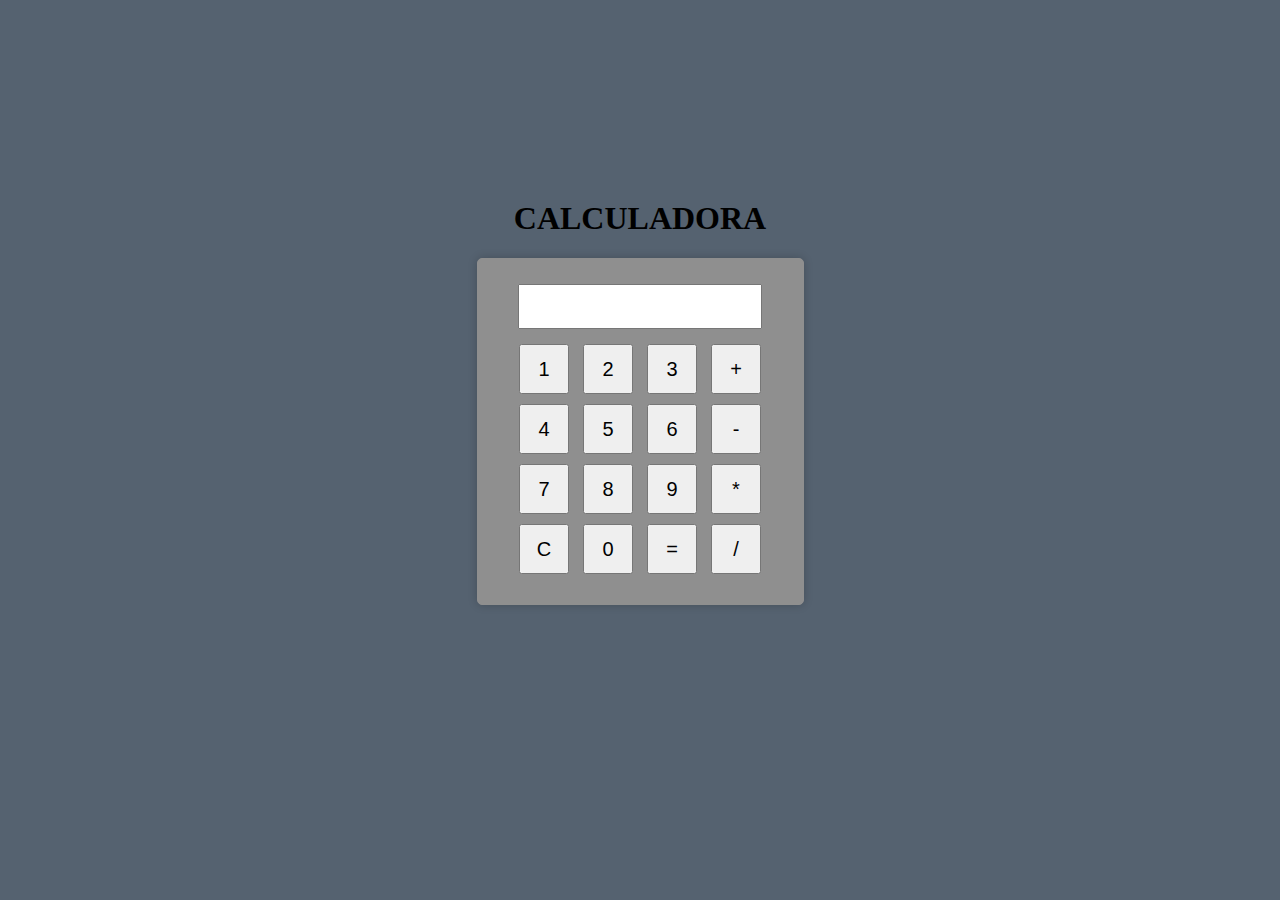
<file: Calculadora/Index.html>
<!doctype html>
<html lang="pt-br">

<head>
    <meta charset="utf-8">
    <meta name="viewport" content="width=device-width, initial-scale=1">
    <link rel="stylesheet" type="text/css" href="style.css" />
    <title>Index</title>
    <link rel="icon"
    href="https://static.vecteezy.com/system/resources/previews/009/268/001/non_2x/calculator-icon-design-free-png.png" 
    type="image/png"> 
</head>

<body>

    <div class="tittle">
        <h1>CALCULADORA</h1>
    </div>

    <div class="calculator">
        <input type="text" id="display" readonly>
        <input type="button" value="1" onclick="addToDisplay('1')">
        <input type="button" value="2" onclick="addToDisplay('2')">
        <input type="button" value="3" onclick="addToDisplay('3')">
        <input type="button" value="+" onclick="addToDisplay('+')">
        <input type="button" value="4" onclick="addToDisplay('4')">
        <input type="button" value="5" onclick="addToDisplay('5')">
        <input type="button" value="6" onclick="addToDisplay('6')">
        <input type="button" value="-" onclick="addToDisplay('-')">
        <input type="button" value="7" onclick="addToDisplay('7')">
        <input type="button" value="8" onclick="addToDisplay('8')">
        <input type="button" value="9" onclick="addToDisplay('9')">
        <input type="button" value="*" onclick="addToDisplay('*')">
        <input type="button" value="C" onclick="clearDisplay()">
        <input type="button" value="0" onclick="addToDisplay('0')">
        <input type="button" value="=" onclick="calculate()">
        <input type="button" value="/" onclick="addToDisplay('/')">
    </div>

    <script>
        function addToDisplay(value) {
            document.getElementById('display').value += value;
        }

        function clearDisplay() {
            document.getElementById('display').value = '';
        }

        function calculate() {
            try {
                document.getElementById('display').value = eval(document.getElementById('display').value);
            } catch (error) {
                document.getElementById('display').value = 'Erro';
            }
        }
    </script>



</body>

</html>
</file>
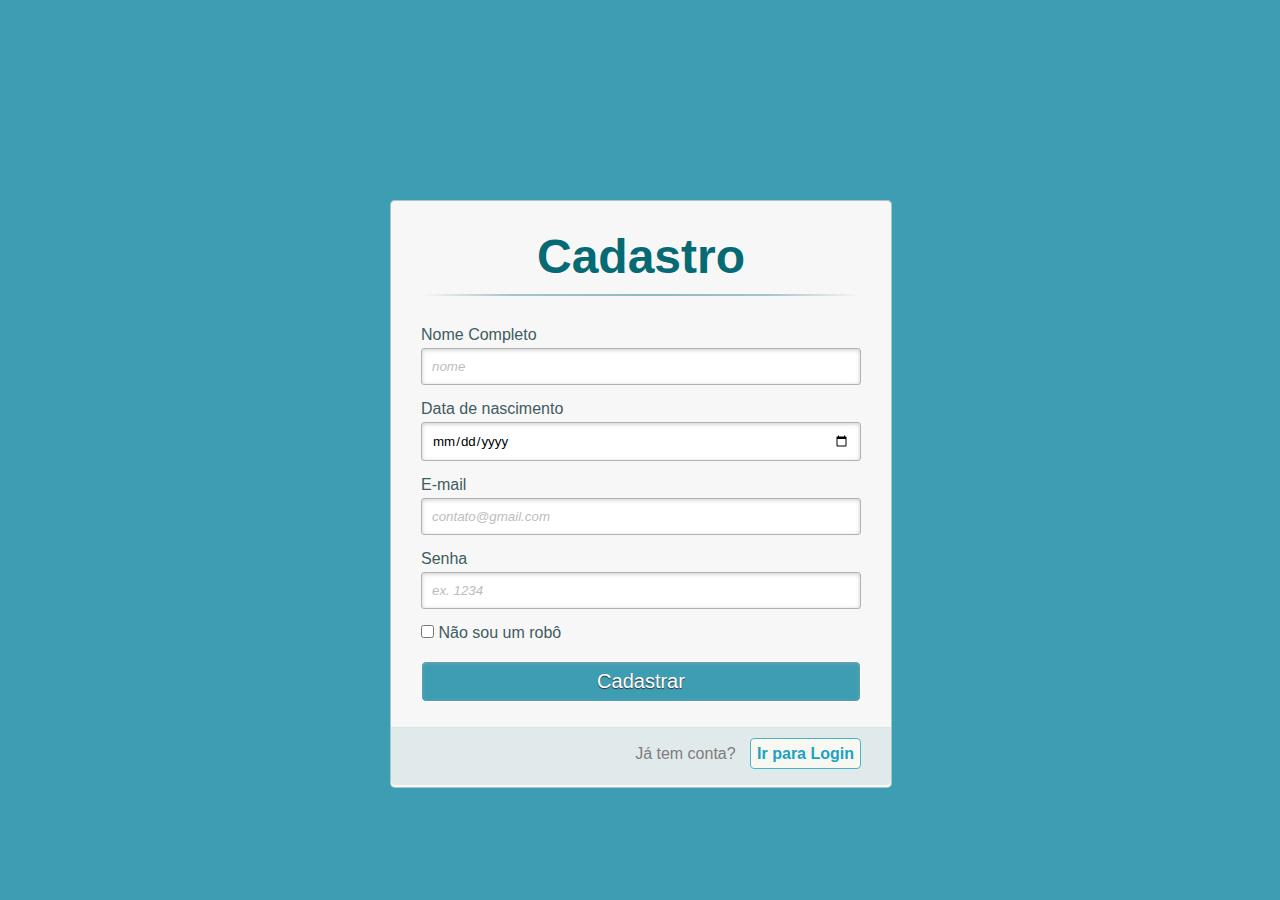
<file: Tela de Cadastro/Index.html>
<!DOCTYPE html>

<head>
    <meta charset="UTF-8" />
    <title>Index</title>
    <meta name="viewport" content="width=device-width, initial-scale=1.0">
    <link rel="stylesheet" type="text/css" href="style.css" />
</head>

<body>
    <div class="container">
        <a class="links" id="paracadastro"></a>
        <a class="links" id="paralogin"></a>

        <div class="content">
            <!--FORMULÁRIO DE LOGIN-->
            <div id="login">
                <form method="post" action="">
                    <h1>Login</h1>
                    <p>
                        <label for="nome_login">E-mail</label>
                        <input id="nome_login" name="nome_login" required="required" type="text"
                            placeholder="ex. contato@htmlecsspro.com" />
                    </p>

                    <p>
                        <label for="email_login">Senha</label>
                        <input id="email_login" name="email_login" required="required" type="password"
                            placeholder="ex. senha" />
                    </p>

                    <p>
                        <input type="checkbox" name="manterlogado" id="manterlogado" value="" />
                        <label for="manterlogado">Manter-me logado</label>
                    </p>

                    <p>
                    <div class="form-check">
                        <input class="form-check-input" type="checkbox" value="" id="flexCheckChecked" required>
                        <label class="form-check-label" for="flexCheckChecked">
                            Não sou um robô
                        </label>
                    </div>
                    </p>

                    <p>
                        <input type="submit" value="Logar" />
                    </p>

                    <p class="link">
                        Ainda não tem conta?
                        <a href="#paracadastro">Cadastre-se</a>
                    </p>
                </form>
            </div>

            <!--FORMULÁRIO DE CADASTRO-->
            <div id="cadastro">
                <form method="post" action="">
                    <h1>Cadastro</h1>

                    <p>
                        <label for="nome_cad">Nome Completo</label>
                        <input id="nome_cad" name="nome_cad" required="required" type="text" placeholder="nome" />
                    </p>

                    <p>
                        <label for="dia">Data de nascimento</label>
                        <input id="dia" name="dia" required="required" type="date" placeholder="dd/mm/aaaa" />
                    </p>

                    <p>
                        <label for="email_cad">E-mail</label>
                        <input id="email_cad" name="email_cad" required="required" type="email"
                            placeholder="contato@gmail.com" />
                    </p>

                    <p>
                        <label for="senha_cad">Senha</label>
                        <input id="senha_cad" name="senha_cad" required="required" type="password"
                            placeholder="ex. 1234" />
                    </p>

                    <p>
                    <div class="form-check">
                        <input class="form-check-input" type="checkbox" value="" id="flexCheckChecked" required>
                        <label class="form-check-label" for="flexCheckChecked">
                            Não sou um robô
                        </label>
                    </div>
                    </p>
                    <p>
                        <input type="submit" value="Cadastrar" />
                    </p>

                    <p class="link">
                        Já tem conta?
                        <a href="#paralogin"> Ir para Login </a>
                    </p>
                </form>
            </div>
        </div>
    </div>
</body>

</html>
</file>
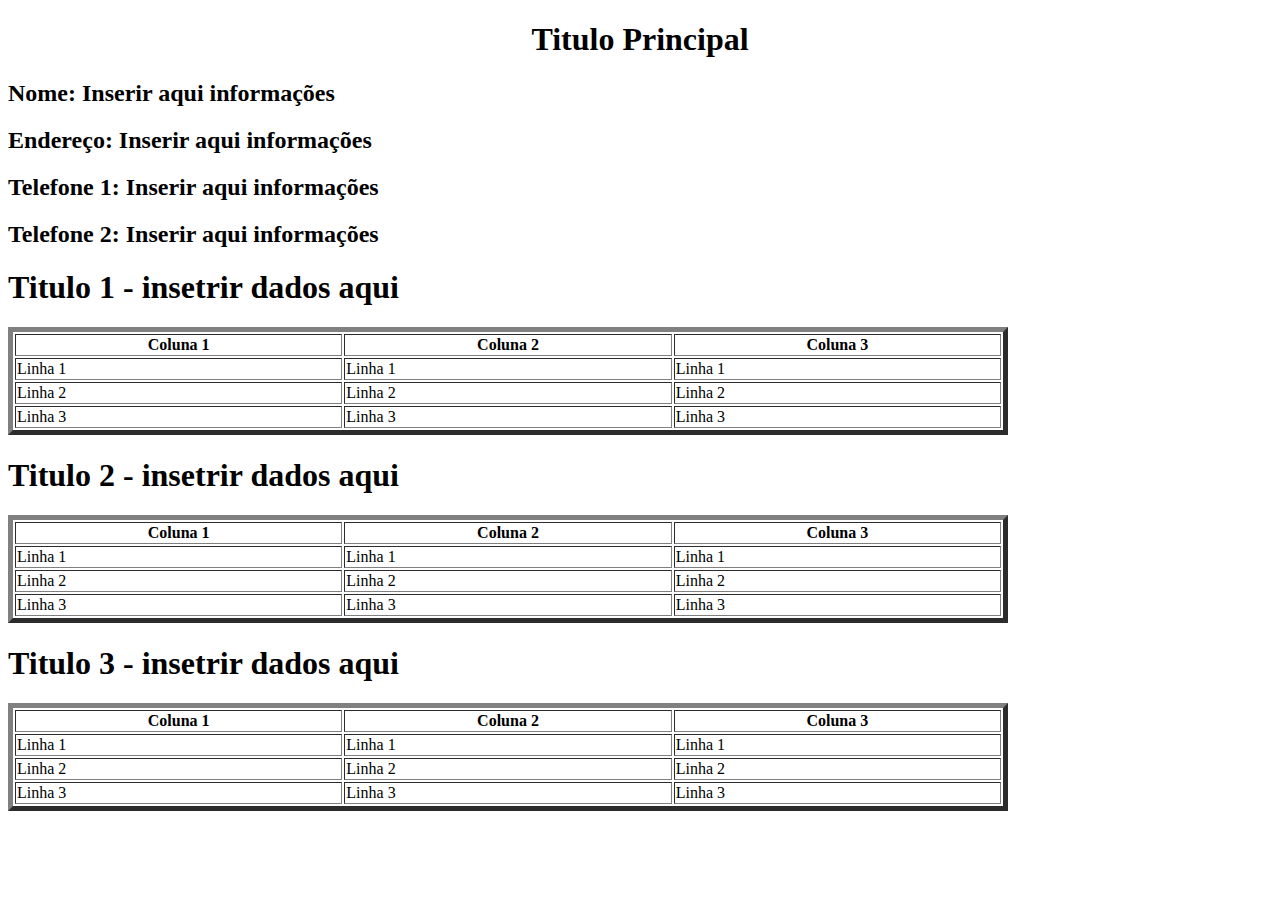
<file: Tabela/Tabelinha.html>
<!doctype html>
<html lang="pt-br">

<head>
  <meta charset="utf-8">
  <meta name="viewport" content="width=device-width, initial-scale=1">
  <title>Tabela</title>
  <link rel="stylesheet" type="text/css" href="style.css">
</head>

<body>

                <!-- Titulo -->
  <div class="Introducao" style="color: black;">
    <h1 style="text-align: center;"> Titulo Principal </h1>
  </div>


              <!-- Informações adicionais -->

  <div class="dados" style="color: black;">
    <h2> Nome: Inserir aqui informações </h2>
    <h2> Endereço: Inserir aqui informações </h2>
    <h2> Telefone 1: Inserir aqui informações </h2>
    <h2> Telefone 2: Inserir aqui informações </h2>
  </div>
            <!-- Tabela 1 -->

  <div class="Cabecalho1" style="color: black;">
    <h1>Titulo 1 - insetrir dados aqui</h1>
  </div>

  <table class="table1" border="5" width="1000">
    <thead>
      <tr class="titulo">
        <th> Coluna 1 </th>
        <th> Coluna 2 </th>
        <th> Coluna 3 </th>
      </tr>
    </thead>

    <tbody>
      <tr class="linha1">
        <td> Linha 1 </td>
        <td> Linha 1 </td>
        <td> Linha 1 </td>
      </tr>

      <tr class="linha2">
        <td> Linha 2 </td>
        <td> Linha 2 </td>
        <td> Linha 2 </td>
      </tr>

      <tr class="linha3">
        <td> Linha 3 </td>
        <td> Linha 3 </td>
        <td> Linha 3 </td>
      </tr>
    </tbody>
  </table>

                  <!-- Tabela 2 -->

  <div class="Cabecalho2"  style="color: black;">
    <h1>Titulo 2 - insetrir dados aqui</h1>
  </div>

  <table class="table1" border="5" width="1000">
    <thead>
      <tr class="titulo">
        <th> Coluna 1 </th>
        <th> Coluna 2 </th>
        <th> Coluna 3 </th>
      </tr>
    </thead>

    <tbody>
      <tr class="linha1">
        <td> Linha 1 </td>
        <td> Linha 1 </td>
        <td> Linha 1 </td>
      </tr>

      <tr class="linha2">
        <td> Linha 2 </td>
        <td> Linha 2 </td>
        <td> Linha 2 </td>
      </tr>

      <tr class="linha3">
        <td> Linha 3 </td>
        <td> Linha 3 </td>
        <td> Linha 3 </td>
      </tr>
    </tbody>
  </table>

            <!-- Tabela 3 -->

  <div class="Cabecalho3"  style="color: black;">
    <h1>Titulo 3 - insetrir dados aqui</h1>
  </div>

  <table class="table1" border="5" width="1000">
    <thead>
      <tr class="titulo">
        <th> Coluna 1 </th>
        <th> Coluna 2 </th>
        <th> Coluna 3 </th>
      </tr>
    </thead>

    <tbody>
      <tr class="linha1">
        <td> Linha 1 </td>
        <td> Linha 1 </td>
        <td> Linha 1 </td>
      </tr>

      <tr class="linha2">
        <td> Linha 2 </td>
        <td> Linha 2 </td>
        <td> Linha 2 </td>
      </tr>

      <tr class="linha3">
        <td> Linha 3 </td>
        <td> Linha 3 </td>
        <td> Linha 3 </td>
      </tr>
    </tbody>
  </table>

</body>

</html>
</file>
<file: Calculadora/style.css>
body{
    margin:200px;
    background-color: #556270;
}

.tittle { 
    text-align: center;
    font-size: medium;
    color: #000000;
}

.calculator {
    width: 275px;
    margin: 0 auto;
    padding: 25px;
    border: 1px solid #8f8f8f;
    border-radius: 5px;
    box-shadow: 0 0 10px rgba(0, 0, 0, 0.2);
    text-align: center;
    background-color: #8f8f8f;
  }

  input[type="text"] {
    width: 80%;
    margin-bottom: 10px;
    padding: 10px;
    font-size: 18px;
    text-align: center;
  }

  input[type="button"] {
    width: 50px;
    height: 50px;
    font-size: 20px;
    margin: 5px;
    text-align: center;
  }
</file>
<file: Tabela/style.css>
.titulo {
    font-size: medium;
    color: black;
    background-color: white;
}

.linha1 {
    font-size: medium;
    color: black;
    background-color: white;
}

.linha2 {
    font-size: medium;
    color: black;
    background-color: white;
}

.linha3 {
    font-size: medium;
    color: black;
    background-color: white;
}
</file>
<file: Tela de Cadastro/style.css>
/* CSS reset */
*, *:before, *:after { 
    margin:0;
    padding:0;
    font-family: Arial,sans-serif;
  }
  
  body{
    margin:200px;
    background-color: #3d9db3;
  }
  
  a{
    text-decoration: none;
  }
  
  /* esconde as ancoras da tela */
  a.links{
    display: none;
  }
  
  /* content que contem os formulários */
  .content{
    width: 500px;
    margin: 0px auto;
    position: relative; 
  }
  
  /* formatando o cabeçalho dos formulários */
  h1{
    font-size: 48px;
    color: #066a75;
    padding: 10px 0;
    font-family: Arial,sans-serif;
    font-weight: bold;
    text-align: center;
    padding-bottom: 30px;
  }
  h1:after{
    content: ' ';
    display: block;
    width: 100%;
    height: 2px;
    margin-top: 10px;
    background: -webkit-linear-gradient(left, rgba(147,184,189,0) 0%,rgba(147,184,189,0.8) 20%,rgba(147,184,189,1) 53%,rgba(147,184,189,0.8) 79%,rgba(147,184,189,0) 100%); 
    background: linear-gradient(left, rgba(147,184,189,0) 0%,rgba(147,184,189,0.8) 20%,rgba(147,184,189,1) 53%,rgba(147,184,189,0.8) 79%,rgba(147,184,189,0) 100%); 
  }
  
  p{
    margin-bottom:15px;
  }
  p:first-child{
    margin: 0px;
  }
  label{
    color: #405c60;
    position: relative;
  }
  
  /**** advanced input styling ****/
  /* placeholder */
  ::-webkit-input-placeholder  {
    color: #bebcbc; 
    font-style: italic;
  }
  input:-moz-placeholder,
  textarea:-moz-placeholder{
    color: #bebcbc;
    font-style: italic;
  } 
  input {
    outline: none;
  }
  
  input:not([type="checkbox"]){
    width: 95%;
    margin-top: 4px;
    padding: 10px;  
    border: 1px solid #b2b2b2;
    
    -webkit-border-radius: 3px;
    border-radius: 3px;
    
    -webkit-box-shadow: 0px 1px 4px 0px rgba(168, 168, 168, 0.6) inset;
    box-shadow: 0px 1px 4px 0px rgba(168, 168, 168, 0.6) inset;
    
    -webkit-transition: all 0.2s linear;
    transition: all 0.2s linear;
  }
  
  /*estilo do botão submit */
  input[type="submit"]{
    width: 100%!important;
    cursor: pointer;  
    background: #3d9db3;
    padding: 8px 5px;
    color: #fff;
    font-size: 20px;  
    border: 1px solid #fff; 
    margin-bottom: 10px;  
    text-shadow: 0 1px 1px #333;
    
    -webkit-border-radius: 5px;
    border-radius: 5px;
    
    transition: all 0.2s linear;
  }
  input[type="submit"]:hover{
    background: #4ab3c6;
  }
  
  /*marcando os links para mudar de um formulário para outro */
  .link{
    position: absolute;
    background: #e1eaeb;
    color: #7f7c7c;
    left: 0px;
    height: 20px;
    width: 440px;
    padding: 17px 30px 20px 30px;
    font-size: 16px;
    text-align: right;
    border-top: 1px solid #dbe5e8;
  
    -webkit-border-radius: 0 0  5px 5px;
    border-radius: 0 0  5px 5px;
  }
  .link a {
    font-weight: bold;
    background: #f7f8f1;
    padding: 6px;
    color: rgb(29, 162, 193);
    margin-left: 10px;
    border: 1px solid #4ab3c6;
  
    -webkit-border-radius: 4px;
    border-radius: 4px;  
  
    -webkit-transition: all 0.4s linear;
    transition: all 0.4s  linear;
  }
  .link a:hover {
    color: #39bfd7;
    background: #f7f7f7;
    border: 1px solid #4ab3c6;
  }
  
  /* estilos para para ambos os formulários */
  #cadastro, 
  #login{
    position: absolute;
    top: 0px;
    width: 88%; 
    padding: 18px 6% 60px 6%;
    margin: 0 0 35px 0;
    background: rgb(247, 247, 247);
    border: 1px solid rgba(147, 184, 189,0.8);

    -webkit-box-shadow: 5px;
    border-radius: 5px;
    
    -webkit-animation-duration: 0.5s;
    -webkit-animation-timing-function: ease;
    -webkit-animation-fill-mode: both;
  
    animation-duration: 0.5s;
    animation-timing-function: ease;
    animation-fill-mode: both;
  }
  
  #paracadastro:target ~ .content #cadastro,
  #paralogin:target ~ .content #login{
    z-index: 2;
    -webkit-animation-name: fadeInLeft;
    animation-name: fadeInLeft;
  
    -webkit-animation-delay: .1s;
    animation-delay: .1s;
  }
  #registro:target ~ .content #login,
  #paralogin:target ~ .content #cadastro{
    -webkit-animation-name: fadeOutLeft;
    animation-name: fadeOutLeft;
  }
  
  /*fadeInLeft*/
  @-webkit-keyframes fadeInLeft {
    0% {
      opacity: 0;
      -webkit-transform: translateX(-20px);
    }
    100% {
      opacity: 1;
      -webkit-transform: translateX(0);
    }
  }
  
  @keyframes fadeInLeft {
    0% {
      opacity: 0;
      transform: translateX(-20px);
    }
    100% {
      opacity: 1;
      transform: translateX(0);
    }
  }
  
  /*fadeOutLeft*/
  @-webkit-keyframes fadeOutLeft {
    0% {
      opacity: 1;
      -webkit-transform: translateX(0);
    }
    100% {
      opacity: 0;
      -webkit-transform: translateX(-20px);
    }
  }
  
  @keyframes fadeOutLeft {
    0% {
      opacity: 1;
      transform: translateX(0);
    }
    100% {
      opacity: 0;
      transform: translateX(-20px);
    }
  }
</file>
